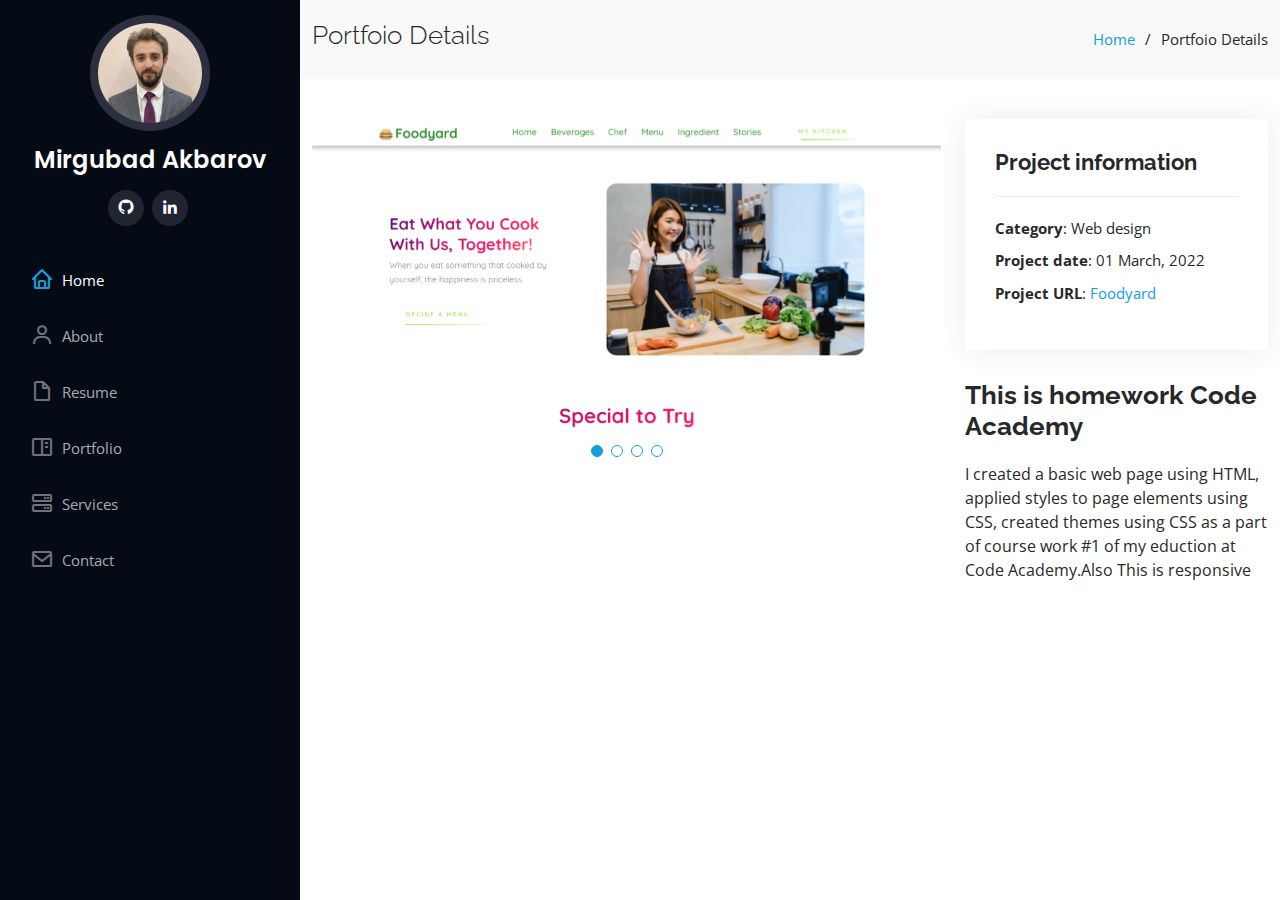
<file: portfolio-details.html>
<!DOCTYPE html>
<html lang="en">

<head>
  <meta charset="utf-8">
  <meta content="width=device-width, initial-scale=1.0" name="viewport">

  <title>Projects Details</title>
  <meta content="" name="description">
  <meta content="" name="keywords">

  <!-- Favicons -->
  <link href="assets/img/portfolio/m-icon.webp" rel="icon">

  <!-- Google Fonts -->
  <link
    href="https://fonts.googleapis.com/css?family=Open+Sans:300,300i,400,400i,600,600i,700,700i|Raleway:300,300i,400,400i,500,500i,600,600i,700,700i|Poppins:300,300i,400,400i,500,500i,600,600i,700,700i"
    rel="stylesheet">

  <!-- Vendor CSS Files -->
  <link href="assets/vendor/aos/aos.css" rel="stylesheet">
  <link href="assets/vendor/bootstrap/css/bootstrap.min.css" rel="stylesheet">
  <link href="assets/vendor/bootstrap-icons/bootstrap-icons.css" rel="stylesheet">
  <link href="assets/vendor/boxicons/css/boxicons.min.css" rel="stylesheet">
  <link href="assets/vendor/glightbox/css/glightbox.min.css" rel="stylesheet">
  <link href="assets/vendor/swiper/swiper-bundle.min.css" rel="stylesheet">
  <script src="./script.js " defer></script>
  <!-- Template Main CSS File -->
  <link href="assets/css/style.css" rel="stylesheet">

  <!-- =======================================================
  * Template Name: iPortfolio - v3.9.0
  * Template URL: https://bootstrapmade.com/iportfolio-bootstrap-portfolio-websites-template/
  * Author: BootstrapMade.com
  * License: https://bootstrapmade.com/license/
  ======================================================== -->
</head>

<body>

  <!-- ======= Mobile nav toggle button ======= -->
  <i class="bi bi-list mobile-nav-toggle d-xl-none"></i>

  <!-- ======= Header ======= -->
  <header id="header">
    <div class="d-flex flex-column">

      <div class="profile">
        <img src="./assets/img/IMG_6595.jpg" alt="" class="img-fluid rounded-circle">
        <h1 class="text-light"><a href="index.html">Mirgubad Akbarov</a></h1>
        <div class="social-links mt-3 text-center">
          <a href="#" class="github"><i class="bx bxl-github"></i></a>
          <a href="#" class="linkedin"><i class="bx bxl-linkedin"></i></a>
        </div>
      </div>

      <nav id="navbar" class="nav-menu navbar">
        <ul>
          <li><a href="index.html" class="nav-link scrollto active"><i class="bx bx-home"></i> <span>Home</span></a>
          </li>
          <li><a href="#about" class="nav-link scrollto"><i class="bx bx-user"></i> <span>About</span></a></li>
          <li><a href="#resume" class="nav-link scrollto"><i class="bx bx-file-blank"></i> <span>Resume</span></a></li>
          <li><a href="#portfolio" class="nav-link scrollto"><i class="bx bx-book-content"></i>
              <span>Portfolio</span></a></li>
          <li><a href="#services" class="nav-link scrollto"><i class="bx bx-server"></i> <span>Services</span></a></li>
          <li><a href="#contact" class="nav-link scrollto"><i class="bx bx-envelope"></i> <span>Contact</span></a></li>
        </ul>
      </nav><!-- .nav-menu -->
    </div>
  </header><!-- End Header -->

  <main id="main">

    <!-- ======= Breadcrumbs ======= -->
    <section id="breadcrumbs" class="breadcrumbs">
      <div class="container">

        <div class="d-flex justify-content-between align-items-center">
          <h2>Portfoio Details</h2>
          <ol>
            <li><a href="index.html">Home</a></li>
            <li>Portfoio Details</li>
          </ol>
        </div>

      </div>
    </section><!-- End Breadcrumbs -->

    <!-- ======= Portfolio Details Section ======= -->
    <section id="portfolio-details" class="portfolio-details">
      <div class="container">

        <div class="row gy-4">

          <div class="col-lg-8">
            <div class="portfolio-details-slider swiper">
              <div class="swiper-wrapper align-items-center">

                <div class="swiper-slide">
                  <img src="assets/img/portfolio/portfolio-1.png" alt="">
                </div>

                <div class="swiper-slide">
                  <img src="assets/img/portfolio/portfolio-2.png" alt="">
                </div>

                <div class="swiper-slide">
                  <img src="assets/img/portfolio/portfolio-3.png" alt="">
                </div>
                <div class="swiper-slide">
                  <img src="assets/img/portfolio/portfolio-4.png" alt="">
                </div>

              </div>
              <div class="swiper-pagination"></div>
            </div>
          </div>

          <div class="col-lg-4">
            <div class="portfolio-info">
              <h3>Project information</h3>
              <ul>
                <li><strong>Category</strong>: Web design</li>
                <li><strong>Project date</strong>: 01 March, 2022</li>
                <li><strong>Project URL</strong>: <a class="project" href="#">Foodyard</a>
                </li>
              </ul>
            </div>
            <div class="portfolio-description">
              <h2>This is homework Code Academy</h2>
              <p>
                I created a basic web page using HTML, applied styles to
                page elements using CSS, created themes using CSS as a part
                of course work #1 of my eduction at Code Academy.Also This is responsive
              </p>
            </div>
          </div>

        </div>

      </div>
    </section><!-- End Portfolio Details Section -->

  </main><!-- End #main -->



  <a href="#" class="back-to-top d-flex align-items-center justify-content-center"><i
      class="bi bi-arrow-up-short"></i></a>

  <!-- Vendor JS Files -->
  <script src="assets/vendor/purecounter/purecounter_vanilla.js"></script>
  <script src="assets/vendor/aos/aos.js"></script>
  <script src="assets/vendor/bootstrap/js/bootstrap.bundle.min.js"></script>
  <script src="assets/vendor/glightbox/js/glightbox.min.js"></script>
  <script src="assets/vendor/isotope-layout/isotope.pkgd.min.js"></script>
  <script src="assets/vendor/swiper/swiper-bundle.min.js"></script>
  <script src="assets/vendor/typed.js/typed.min.js"></script>
  <script src="assets/vendor/waypoints/noframework.waypoints.js"></script>
  <script src="assets/vendor/php-email-form/validate.js"></script>

  <!-- Template Main JS File -->
  <script src="assets/js/main.js"></script>
  <script>
    var project = document.querySelector(`.project`);
    project.addEventListener(`click`, () => {
      window.open("https://foodyard.netlify.app/")
    })
  </script>
</body>

</html>
</file>
<file: assets/css/style.css>
/**
* Template Name: iPortfolio - v3.9.0
* Template URL: https://bootstrapmade.com/iportfolio-bootstrap-portfolio-websites-template/
* Author: BootstrapMade.com
* License: https://bootstrapmade.com/license/
*/

/*--------------------------------------------------------------
# General
--------------------------------------------------------------*/
body {
  font-family: "Open Sans", sans-serif;
  color: #272829;
}

a {
  color: #149ddd;
  text-decoration: none;
}

a:hover {
  color: #37b3ed;
  text-decoration: none;
}

h1,
h2,
h3,
h4,
h5,
h6 {
  font-family: "Raleway", sans-serif;
}

/*--------------------------------------------------------------
# Back to top button
--------------------------------------------------------------*/
.back-to-top {
  position: fixed;
  visibility: hidden;
  opacity: 0;
  right: 15px;
  bottom: 15px;
  z-index: 996;
  background: #149ddd;
  width: 40px;
  height: 40px;
  border-radius: 50px;
  transition: all 0.4s;
}

.back-to-top i {
  font-size: 28px;
  color: #fff;
  line-height: 0;
}

.back-to-top:hover {
  background: #2eafec;
  color: #fff;
}

.back-to-top.active {
  visibility: visible;
  opacity: 1;
}

/*--------------------------------------------------------------
# Header
--------------------------------------------------------------*/
#header {
  position: fixed;
  top: 0;
  left: 0;
  bottom: 0;
  width: 300px;
  transition: all ease-in-out 0.5s;
  z-index: 9997;
  transition: all 0.5s;
  padding: 0 15px;
  background: #040b14;
  overflow-y: auto;
}

#header .profile img {
  margin: 15px auto;
  display: block;
  width: 120px;
  border: 8px solid #2c2f3f;
}

#header .profile h1 {
  font-size: 24px;
  margin: 0;
  padding: 0;
  font-weight: 600;
  -moz-text-align-last: center;
  text-align-last: center;
  font-family: "Poppins", sans-serif;
}

#header .profile h1 a,
#header .profile h1 a:hover {
  color: #fff;
  text-decoration: none;
}

#header .profile .social-links a {
  font-size: 18px;
  display: inline-block;
  background: #212431;
  color: #fff;
  line-height: 1;
  padding: 8px 0;
  margin-right: 4px;
  border-radius: 50%;
  text-align: center;
  width: 36px;
  height: 36px;
  transition: 0.3s;
}

#header .profile .social-links a:hover {
  background: #149ddd;
  color: #fff;
  text-decoration: none;
}

#main {
  margin-left: 300px;
}

@media (max-width: 1199px) {
  #header {
    left: -300px;
  }

  #main {
    margin-left: 0;
  }
}

/*--------------------------------------------------------------
# Navigation Menu
--------------------------------------------------------------*/
/* Desktop Navigation */
.nav-menu {
  padding: 30px 0 0 0;
}

.nav-menu * {
  margin: 0;
  padding: 0;
  list-style: none;
}

.nav-menu > ul > li {
  position: relative;
  white-space: nowrap;
}

.nav-menu a,
.nav-menu a:focus {
  display: flex;
  align-items: center;
  color: #a8a9b4;
  padding: 12px 15px;
  margin-bottom: 8px;
  transition: 0.3s;
  font-size: 15px;
}

.nav-menu a i,
.nav-menu a:focus i {
  font-size: 24px;
  padding-right: 8px;
  color: #6f7180;
}

.nav-menu a:hover,
.nav-menu .active,
.nav-menu .active:focus,
.nav-menu li:hover > a {
  text-decoration: none;
  color: #fff;
}

.nav-menu a:hover i,
.nav-menu .active i,
.nav-menu .active:focus i,
.nav-menu li:hover > a i {
  color: #149ddd;
}

/* Mobile Navigation */
.mobile-nav-toggle {
  position: fixed;
  right: 15px;
  top: 15px;
  z-index: 9998;
  border: 0;
  font-size: 24px;
  transition: all 0.4s;
  outline: none !important;
  background-color: #149ddd;
  color: #fff;
  width: 40px;
  height: 40px;
  display: inline-flex;
  align-items: center;
  justify-content: center;
  line-height: 0;
  border-radius: 50px;
  cursor: pointer;
}

.mobile-nav-active {
  overflow: hidden;
}

.mobile-nav-active #header {
  left: 0;
}

/*--------------------------------------------------------------
# Hero Section
--------------------------------------------------------------*/
#hero {
  width: 100%;
  height: 100vh;
  background: url("../img/background.jpg") top center;
  background-size: cover;
}

#hero:before {
  content: "";
  background: rgba(5, 13, 24, 0.3);
  position: absolute;
  bottom: 0;
  top: 0;
  left: 0;
  right: 0;
  z-index: 1;
}

#hero .hero-container {
  position: relative;
  z-index: 2;
  min-width: 300px;
}

#hero h1 {
  margin: 0 0 10px 0;
  font-size: 64px;
  font-weight: 700;
  line-height: 56px;
  color: #fff;
}

#hero p {
  color: #fff;
  margin-bottom: 50px;
  font-size: 26px;
  font-family: "Poppins", sans-serif;
}

#hero p span {
  color: #fff;
  padding-bottom: 4px;
  letter-spacing: 1px;
  border-bottom: 3px solid #149ddd;
}

@media (min-width: 1024px) {
  #hero {
    background-attachment: fixed;
  }
}

@media (max-width: 768px) {
  #hero h1 {
    font-size: 28px;
    line-height: 36px;
  }

  #hero h2 {
    font-size: 18px;
    line-height: 24px;
    margin-bottom: 30px;
  }
}

/*--------------------------------------------------------------
# Sections General
--------------------------------------------------------------*/
section {
  padding: 60px 0;
  overflow: hidden;
}

.section-bg {
  background: #f5f8fd;
}

.section-title {
  padding-bottom: 30px;
}

.section-title h2 {
  font-size: 32px;
  font-weight: bold;
  margin-bottom: 20px;
  padding-bottom: 20px;
  position: relative;
  color: #173b6c;
}

.section-title h2::after {
  content: "";
  position: absolute;
  display: block;
  width: 50px;
  height: 3px;
  background: #149ddd;
  bottom: 0;
  left: 0;
}

.section-title p {
  margin-bottom: 0;
}

/*--------------------------------------------------------------
# About
--------------------------------------------------------------*/
.about .content h3 {
  font-weight: 700;
  font-size: 26px;
  color: #173b6c;
}

.about .content ul {
  list-style: none;
  padding: 0;
}

.about .content ul li {
  margin-bottom: 20px;
  display: flex;
  align-items: center;
}

.about .content ul strong {
  margin-right: 10px;
}

.about .content ul i {
  font-size: 16px;
  margin-right: 5px;
  color: #149ddd;
  line-height: 0;
}

.about .content p:last-child {
  margin-bottom: 0;
}

/*--------------------------------------------------------------
# Facts
--------------------------------------------------------------*/
.facts {
  padding-bottom: 30px;
}

.facts .count-box {
  padding: 30px;
  width: 100%;
}

.facts .count-box i {
  display: block;
  font-size: 44px;
  color: #149ddd;
  float: left;
  line-height: 0;
}

.facts .count-box span {
  font-size: 48px;
  line-height: 40px;
  display: block;
  font-weight: 700;
  color: #050d18;
  margin-left: 60px;
}

.facts .count-box p {
  padding: 15px 0 0 0;
  margin: 0 0 0 60px;
  font-family: "Raleway", sans-serif;
  font-size: 14px;
  color: #122f57;
}

.facts .count-box a {
  font-weight: 600;
  display: block;
  margin-top: 20px;
  color: #122f57;
  font-size: 15px;
  font-family: "Poppins", sans-serif;
  transition: ease-in-out 0.3s;
}

.facts .count-box a:hover {
  color: #1f5297;
}

/*--------------------------------------------------------------
# Akills
--------------------------------------------------------------*/
.skills .progress {
  height: 60px;
  display: block;
  background: none;
  border-radius: 0;
}

.skills .progress .skill {
  padding: 0;
  margin: 0 0 6px 0;
  text-transform: uppercase;
  display: block;
  font-weight: 600;
  font-family: "Poppins", sans-serif;
  color: #050d18;
}

.skills .progress .skill .val {
  float: right;
  font-style: normal;
}

.skills .progress-bar-wrap {
  background: #dce8f8;
  height: 10px;
}

.skills .progress-bar {
  width: 1px;
  height: 10px;
  transition: 0.9s;
  background-color: #149ddd;
}

/*--------------------------------------------------------------
# Resume
--------------------------------------------------------------*/
.resume .resume-title {
  font-size: 26px;
  font-weight: 700;
  margin-top: 20px;
  margin-bottom: 20px;
  color: #050d18;
}

.resume .resume-item {
  padding: 0 0 20px 20px;
  margin-top: -2px;
  border-left: 2px solid #1f5297;
  position: relative;
}

.resume .resume-item h4 {
  line-height: 18px;
  font-size: 18px;
  font-weight: 600;
  text-transform: uppercase;
  font-family: "Poppins", sans-serif;
  color: #050d18;
  margin-bottom: 10px;
}

.resume .resume-item h5 {
  font-size: 16px;
  background: #e4edf9;
  padding: 5px 15px;
  display: inline-block;
  font-weight: 600;
  margin-bottom: 10px;
}

.resume .resume-item ul {
  padding-left: 20px;
}

.resume .resume-item ul li {
  padding-bottom: 10px;
}

.resume .resume-item:last-child {
  padding-bottom: 0;
}

.resume .resume-item::before {
  content: "";
  position: absolute;
  width: 16px;
  height: 16px;
  border-radius: 50px;
  left: -9px;
  top: 0;
  background: #fff;
  border: 2px solid #1f5297;
}

/*--------------------------------------------------------------
# Portfolio
--------------------------------------------------------------*/
.portfolio .portfolio-item {
  margin-bottom: 30px;
}

.portfolio #portfolio-flters {
  padding: 0;
  margin: 0 auto 35px auto;
  list-style: none;
  text-align: center;
  background: #fff;
  border-radius: 50px;
  padding: 2px 15px;
}

.portfolio #portfolio-flters li {
  cursor: pointer;
  display: inline-block;
  padding: 10px 15px 8px 15px;
  font-size: 14px;
  font-weight: 600;
  line-height: 1;
  text-transform: uppercase;
  color: #272829;
  margin-bottom: 5px;
  transition: all 0.3s ease-in-out;
}

.portfolio #portfolio-flters li:hover,
.portfolio #portfolio-flters li.filter-active {
  color: #149ddd;
}

.portfolio #portfolio-flters li:last-child {
  margin-right: 0;
}

.portfolio .portfolio-wrap {
  transition: 0.3s;
  position: relative;
  overflow: hidden;
  z-index: 1;
}

.portfolio .portfolio-wrap::before {
  content: "";
  background: rgba(255, 255, 255, 0.5);
  position: absolute;
  left: 0;
  right: 0;
  top: 0;
  bottom: 0;
  transition: all ease-in-out 0.3s;
  z-index: 2;
  opacity: 0;
}

.portfolio .portfolio-wrap .portfolio-links {
  opacity: 1;
  left: 0;
  right: 0;
  bottom: -60px;
  z-index: 3;
  position: absolute;
  transition: all ease-in-out 0.3s;
  display: flex;
  justify-content: center;
}

.portfolio .portfolio-wrap .portfolio-links a {
  color: #fff;
  font-size: 28px;
  text-align: center;
  background: rgba(20, 157, 221, 0.75);
  transition: 0.3s;
  width: 50%;
}

.portfolio .portfolio-wrap .portfolio-links a:hover {
  background: rgba(20, 157, 221, 0.95);
}

.portfolio .portfolio-wrap .portfolio-links a + a {
  border-left: 1px solid #37b3ed;
}

.portfolio .portfolio-wrap:hover::before {
  top: 0;
  left: 0;
  right: 0;
  bottom: 0;
  opacity: 1;
}

.portfolio .portfolio-wrap:hover .portfolio-links {
  opacity: 1;
  bottom: 0;
}

/*--------------------------------------------------------------
# Portfolio Details
--------------------------------------------------------------*/
.portfolio-details {
  padding-top: 40px;
}

.portfolio-details .portfolio-details-slider img {
  width: 100%;
}

.portfolio-details .portfolio-details-slider .swiper-pagination {
  margin-top: 20px;
  position: relative;
}

.portfolio-details
  .portfolio-details-slider
  .swiper-pagination
  .swiper-pagination-bullet {
  width: 12px;
  height: 12px;
  background-color: #fff;
  opacity: 1;
  border: 1px solid #149ddd;
}

.portfolio-details
  .portfolio-details-slider
  .swiper-pagination
  .swiper-pagination-bullet-active {
  background-color: #149ddd;
}

.portfolio-details .portfolio-info {
  padding: 30px;
  box-shadow: 0px 0 30px rgba(5, 13, 24, 0.08);
}

.portfolio-details .portfolio-info h3 {
  font-size: 22px;
  font-weight: 700;
  margin-bottom: 20px;
  padding-bottom: 20px;
  border-bottom: 1px solid #eee;
}

.portfolio-details .portfolio-info ul {
  list-style: none;
  padding: 0;
  font-size: 15px;
}

.portfolio-details .portfolio-info ul li + li {
  margin-top: 10px;
}

.portfolio-details .portfolio-description {
  padding-top: 30px;
}

.portfolio-details .portfolio-description h2 {
  font-size: 26px;
  font-weight: 700;
  margin-bottom: 20px;
}

.portfolio-details .portfolio-description p {
  padding: 0;
}

/*--------------------------------------------------------------
# Services
--------------------------------------------------------------*/
.services .icon-box {
  margin-bottom: 20px;
}

.services .icon {
  float: left;
  display: flex;
  align-items: center;
  justify-content: center;
  width: 54px;
  height: 54px;
  background: #149ddd;
  border-radius: 50%;
  transition: 0.5s;
  border: 1px solid #149ddd;
}

.services .icon i {
  color: #fff;
  font-size: 24px;
  line-height: 0;
}

.services .icon-box:hover .icon {
  background: #fff;
}

.services .icon-box:hover .icon i {
  color: #149ddd;
}

.services .title {
  margin-left: 80px;
  font-weight: 700;
  margin-bottom: 15px;
  font-size: 18px;
}

.services .title a {
  color: #343a40;
}

.services .title a:hover {
  color: #149ddd;
}

.services .description {
  margin-left: 80px;
  line-height: 24px;
  font-size: 14px;
}

/*--------------------------------------------------------------
# Testimonials
--------------------------------------------------------------*/
.testimonials .testimonials-carousel,
.testimonials .testimonials-slider {
  overflow: hidden;
}

.testimonials .testimonial-item {
  box-sizing: content-box;
  text-align: center;
  min-height: 320px;
}

.testimonials .testimonial-item .testimonial-img {
  width: 90px;
  border-radius: 50%;
  margin: 0 auto;
}

.testimonials .testimonial-item h3 {
  font-size: 18px;
  font-weight: bold;
  margin: 10px 0 5px 0;
  color: #111;
}

.testimonials .testimonial-item h4 {
  font-size: 14px;
  color: #999;
  margin: 0;
}

.testimonials .testimonial-item .quote-icon-left,
.testimonials .testimonial-item .quote-icon-right {
  color: #c3e8fa;
  font-size: 26px;
}

.testimonials .testimonial-item .quote-icon-left {
  display: inline-block;
  left: -5px;
  position: relative;
}

.testimonials .testimonial-item .quote-icon-right {
  display: inline-block;
  right: -5px;
  position: relative;
  top: 10px;
}

.testimonials .testimonial-item p {
  font-style: italic;
  margin: 0 15px 15px 15px;
  padding: 20px;
  background: #fff;
  position: relative;
  margin-bottom: 35px;
  border-radius: 6px;
  box-shadow: 0px 2px 15px rgba(0, 0, 0, 0.1);
}

.testimonials .testimonial-item p::after {
  content: "";
  width: 0;
  height: 0;
  border-top: 20px solid #fff;
  border-right: 20px solid transparent;
  border-left: 20px solid transparent;
  position: absolute;
  bottom: -20px;
  left: calc(50% - 20px);
}

.testimonials .swiper-pagination {
  margin-top: 20px;
  position: relative;
}

.testimonials .swiper-pagination .swiper-pagination-bullet {
  width: 12px;
  height: 12px;
  background-color: #fff;
  opacity: 1;
  border: 1px solid #149ddd;
}

.testimonials .swiper-pagination .swiper-pagination-bullet-active {
  background-color: #149ddd;
}

/*--------------------------------------------------------------
# Contact
--------------------------------------------------------------*/
.contact {
  padding-bottom: 130px;
}

.contact .info {
  padding: 30px;
  background: #fff;
  width: 100%;
  box-shadow: 0 0 24px 0 rgba(0, 0, 0, 0.12);
}

.contact .info i {
  font-size: 20px;
  color: #149ddd;
  float: left;
  width: 44px;
  height: 44px;
  background: #dff3fc;
  display: flex;
  justify-content: center;
  align-items: center;
  border-radius: 50px;
  transition: all 0.3s ease-in-out;
}

.contact .info h4 {
  padding: 0 0 0 60px;
  font-size: 22px;
  font-weight: 600;
  margin-bottom: 5px;
  color: #050d18;
}

.contact .info p {
  padding: 0 0 10px 60px;
  margin-bottom: 20px;
  font-size: 14px;
  color: #173b6c;
}

.contact .info .email p {
  padding-top: 5px;
}

.contact .info .social-links {
  padding-left: 60px;
}

.contact .info .social-links a {
  font-size: 18px;
  display: inline-block;
  background: #333;
  color: #fff;
  line-height: 1;
  padding: 8px 0;
  border-radius: 50%;
  text-align: center;
  width: 36px;
  height: 36px;
  transition: 0.3s;
  margin-right: 10px;
}

.contact .info .social-links a:hover {
  background: #149ddd;
  color: #fff;
}

.contact .info .email:hover i,
.contact .info .address:hover i,
.contact .info .phone:hover i {
  background: #149ddd;
  color: #fff;
}

.contact .php-email-form {
  width: 100%;
  padding: 30px;
  background: #fff;
  box-shadow: 0 0 24px 0 rgba(0, 0, 0, 0.12);
}

.contact .php-email-form .form-group {
  padding-bottom: 8px;
}

.contact .php-email-form .validate {
  display: none;
  color: red;
  margin: 0 0 15px 0;
  font-weight: 400;
  font-size: 13px;
}

.contact .php-email-form .error-message {
  display: none;
  color: #fff;
  background: #ed3c0d;
  text-align: left;
  padding: 15px;
  font-weight: 600;
}

.contact .php-email-form .error-message br + br {
  margin-top: 25px;
}

.contact .php-email-form .sent-message {
  display: none;
  color: #fff;
  background: #18d26e;
  text-align: center;
  padding: 15px;
  font-weight: 600;
}

.contact .php-email-form .loading {
  display: none;
  background: #fff;
  text-align: center;
  padding: 15px;
}

.contact .php-email-form .loading:before {
  content: "";
  display: inline-block;
  border-radius: 50%;
  width: 24px;
  height: 24px;
  margin: 0 10px -6px 0;
  border: 3px solid #18d26e;
  border-top-color: #eee;
  -webkit-animation: animate-loading 1s linear infinite;
  animation: animate-loading 1s linear infinite;
}

.contact .php-email-form .form-group {
  margin-bottom: 15px;
}

.contact .php-email-form label {
  padding-bottom: 8px;
}

.contact .php-email-form input,
.contact .php-email-form textarea {
  border-radius: 0;
  box-shadow: none;
  font-size: 14px;
}

.contact .php-email-form input {
  height: 44px;
}

.contact .php-email-form textarea {
  padding: 10px 15px;
}

.contact .php-email-form button[type="submit"] {
  background: #149ddd;
  border: 0;
  padding: 10px 24px;
  color: #fff;
  transition: 0.4s;
  border-radius: 4px;
}

.contact .php-email-form button[type="submit"]:hover {
  background: #37b3ed;
}

@-webkit-keyframes animate-loading {
  0% {
    transform: rotate(0deg);
  }

  100% {
    transform: rotate(360deg);
  }
}

@keyframes animate-loading {
  0% {
    transform: rotate(0deg);
  }

  100% {
    transform: rotate(360deg);
  }
}

/*--------------------------------------------------------------
# Breadcrumbs
--------------------------------------------------------------*/
.breadcrumbs {
  padding: 20px 0;
  background: #f9f9f9;
}

.breadcrumbs h2 {
  font-size: 26px;
  font-weight: 300;
}

.breadcrumbs ol {
  display: flex;
  flex-wrap: wrap;
  list-style: none;
  padding: 0;
  margin: 0;
  font-size: 15px;
}

.breadcrumbs ol li + li {
  padding-left: 10px;
}

.breadcrumbs ol li + li::before {
  display: inline-block;
  padding-right: 10px;
  color: #0e2442;
  content: "/";
}

@media (max-width: 768px) {
  .breadcrumbs .d-flex {
    display: block !important;
  }

  .breadcrumbs ol {
    display: block;
  }

  .breadcrumbs ol li {
    display: inline-block;
  }
}

/*--------------------------------------------------------------
# Footer
--------------------------------------------------------------*/
#footer {
  padding: 15px;
  color: #f4f6fd;
  font-size: 14px;
  position: fixed;
  left: 0;
  bottom: 0;
  width: 300px;
  z-index: 9999;
  background: #040b14;
}

#footer .copyright {
  text-align: center;
}

#footer .credits {
  padding-top: 5px;
  text-align: center;
  font-size: 13px;
  color: #eaebf0;
}

@media (max-width: 1199px) {
  #footer {
    position: static;
    width: auto;
    padding-right: 20px 15px;
  }
}

.portfolioimg {
  width: 400px;
  height: 700px;
  object-fit: cover;
}

.hard-skills span,
.languages span {
  cursor: pointer;
  background: rgb(64, 175, 255);
  color: white;
  padding: 3px 8px;
  display: inline-block;
  margin: 2px;
  border-radius: 5px;
}
</file>
